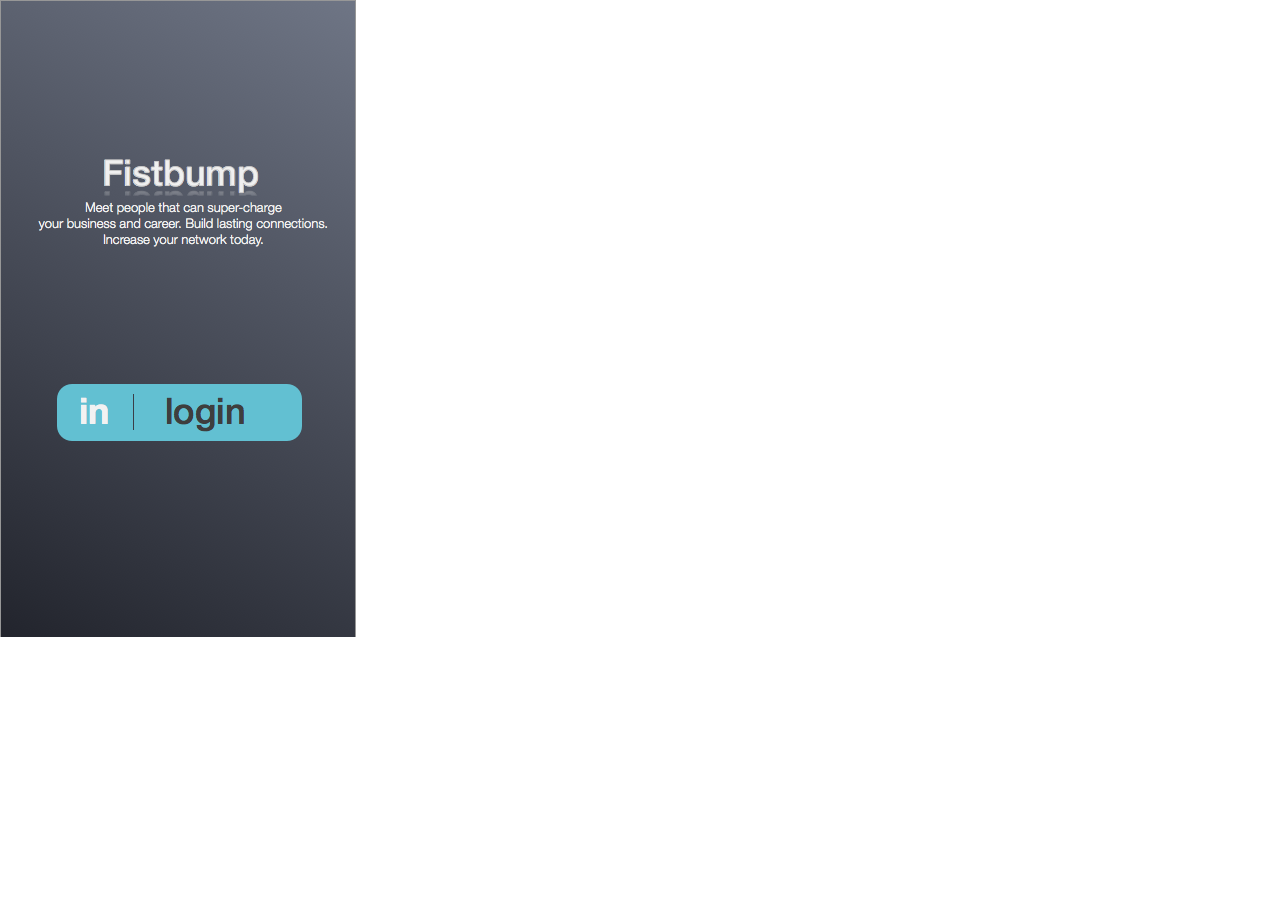
<file: index.html>
<!doctype html>
<html class="no-js" lang="en" ng-app="fbApp">
  <head>
    <meta charset="utf-8" />
    <meta name="viewport" content="initial-scale=1.0" />
    <title>Fistbump 0.2</title>
    <link rel="stylesheet" href="vendor/foundation/css/foundation.css" />
    <link rel="stylesheet" href="css/style.css" media="(max-width:800px)"/>
    <script src="vendor/foundation/js/vendor/modernizr.js"></script>
    <script src="vendor/angular/angular.js"></script> 
    <script src="js/app.js"></script>
    <script src="vendor/angular-route/angular-route.js"></script>


    <!-- load scripts -->
    <script src="//cdn.firebase.com/js/client/1.0.6/firebase.js"></script>
    <!-- <script src="vendor/angular-animate/angular-animate.js"></script>
    <script src="vendor/angular-route/angular-route.js"></script> -->
  </head>
  <body ng-view>
  
    <!-- Mock ups 

    <div id="screen_find_event">
      <a href="#screen_card_match"><img src="img/screen_find_event.png"></a>
    </div>

    <div id="screen_card_match">
      <a href="#screen_card_match_filter"><img src="img/screen_card_match.png"></a>
    </div>

    <div id="screen_card_match_filter">
      <a href="#screen_card_manage_contact"><img src="img/screen_card_match_filter.png"></a>
    </div>

    <div id="screen_card_manage_contact">
      <a href="#screen_card_chat"><img src="img/screen_card_manage_contacts.png"></a>
    </div>

    <div id="screen_card_chat">
      <a href="#screen_find_event"><img src="img/screen_card_chat.png"></a>
    </div>

    -->

    <script src="vendor/foundation/js/vendor/jquery.js"></script>
    <script src="vendor/foundation/js/foundation.min.js"></script>
    <script>
      $(document).foundation();
    </script>
  </body>
</html>
</file>
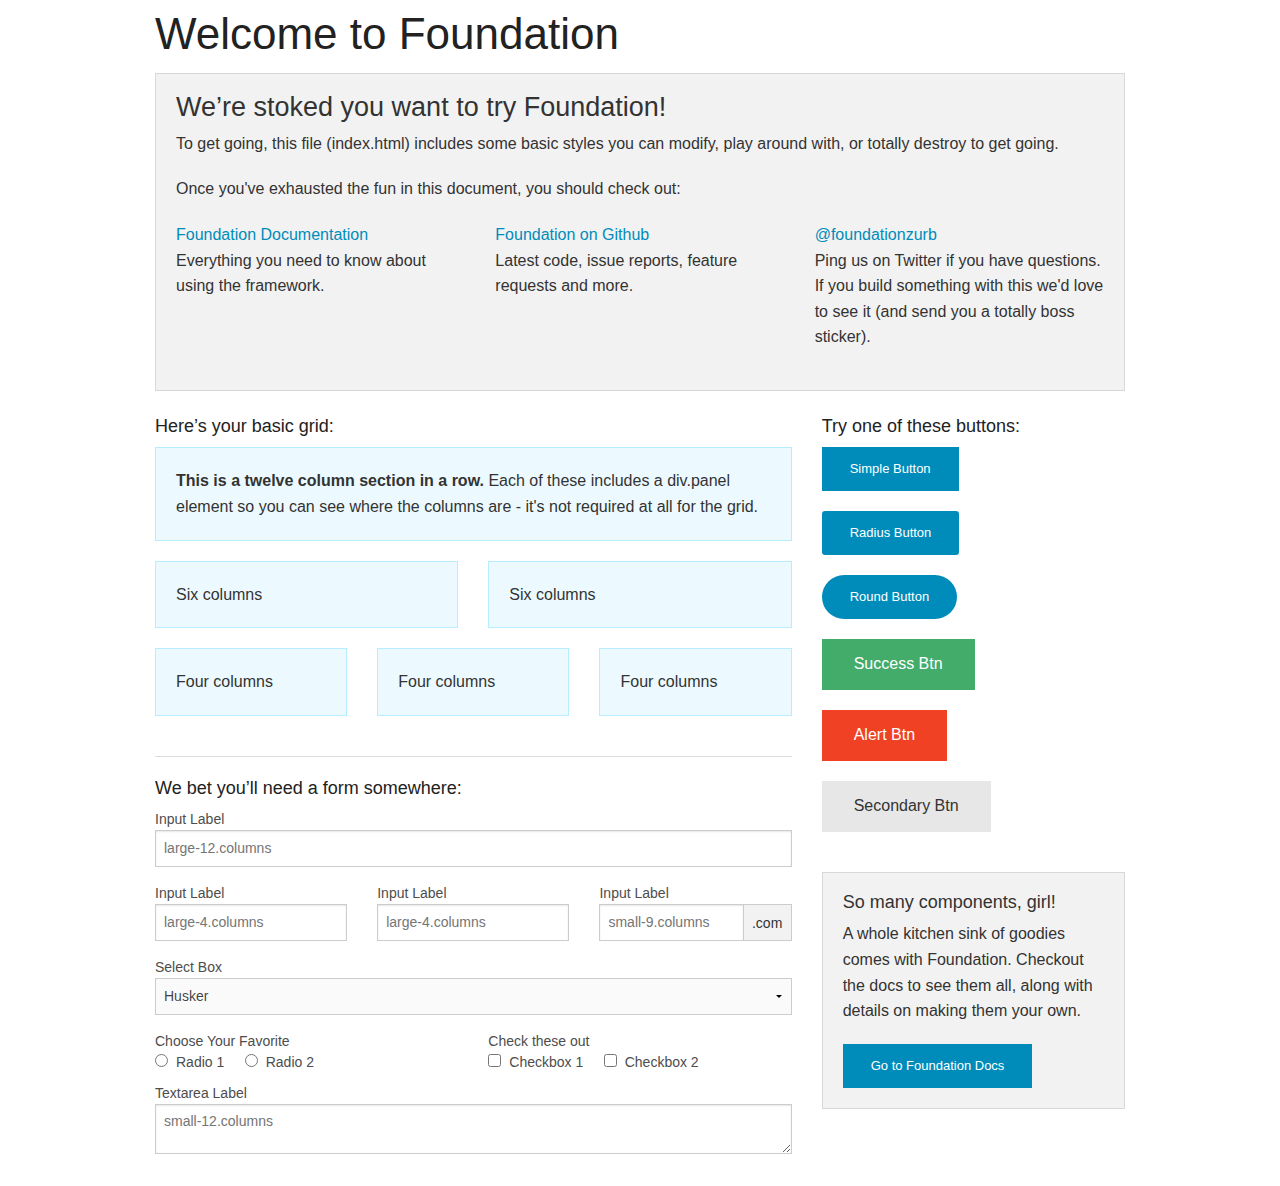
<file: vendor/foundation/index.html>
<!doctype html>
<html class="no-js" lang="en">
  <head>
    <meta charset="utf-8" />
    <meta name="viewport" content="width=device-width, initial-scale=1.0" />
    <title>Foundation | Welcome</title>
    <link rel="stylesheet" href="css/foundation.css" />
    <script src="js/vendor/modernizr.js"></script>
  </head>
  <body>
    
    <div class="row">
      <div class="large-12 columns">
        <h1>Welcome to Foundation</h1>
      </div>
    </div>
    
    <div class="row">
      <div class="large-12 columns">
      	<div class="panel">
	        <h3>We&rsquo;re stoked you want to try Foundation! </h3>
	        <p>To get going, this file (index.html) includes some basic styles you can modify, play around with, or totally destroy to get going.</p>
	        <p>Once you've exhausted the fun in this document, you should check out:</p>
	        <div class="row">
	        	<div class="large-4 medium-4 columns">
	    		<p><a href="http://foundation.zurb.com/docs">Foundation Documentation</a><br />Everything you need to know about using the framework.</p>
	    	</div>
	        	<div class="large-4 medium-4 columns">
	        		<p><a href="http://github.com/zurb/foundation">Foundation on Github</a><br />Latest code, issue reports, feature requests and more.</p>
	        	</div>
	        	<div class="large-4 medium-4 columns">
	        		<p><a href="http://twitter.com/foundationzurb">@foundationzurb</a><br />Ping us on Twitter if you have questions. If you build something with this we'd love to see it (and send you a totally boss sticker).</p>
	        	</div>        
					</div>
      	</div>
      </div>
    </div>

    <div class="row">
      <div class="large-8 medium-8 columns">
        <h5>Here&rsquo;s your basic grid:</h5>
        <!-- Grid Example -->

        <div class="row">
          <div class="large-12 columns">
            <div class="callout panel">
              <p><strong>This is a twelve column section in a row.</strong> Each of these includes a div.panel element so you can see where the columns are - it's not required at all for the grid.</p>
            </div>
          </div>
        </div>
        <div class="row">
          <div class="large-6 medium-6 columns">
            <div class="callout panel">
              <p>Six columns</p>
            </div>
          </div>
          <div class="large-6 medium-6 columns">
            <div class="callout panel">
              <p>Six columns</p>
            </div>
          </div>
        </div>
        <div class="row">
          <div class="large-4 medium-4 small-4 columns">
            <div class="callout panel">
              <p>Four columns</p>
            </div>
          </div>
          <div class="large-4 medium-4 small-4 columns">
            <div class="callout panel">
              <p>Four columns</p>
            </div>
          </div>
          <div class="large-4 medium-4 small-4 columns">
            <div class="callout panel">
              <p>Four columns</p>
            </div>
          </div>
        </div>
        
        <hr />
                
        <h5>We bet you&rsquo;ll need a form somewhere:</h5>
        <form>
				  <div class="row">
				    <div class="large-12 columns">
				      <label>Input Label</label>
				      <input type="text" placeholder="large-12.columns" />
				    </div>
				  </div>
				  <div class="row">
				    <div class="large-4 medium-4 columns">
				      <label>Input Label</label>
				      <input type="text" placeholder="large-4.columns" />
				    </div>
				    <div class="large-4 medium-4 columns">
				      <label>Input Label</label>
				      <input type="text" placeholder="large-4.columns" />
				    </div>
				    <div class="large-4 medium-4 columns">
				      <div class="row collapse">
				        <label>Input Label</label>
				        <div class="small-9 columns">
				          <input type="text" placeholder="small-9.columns" />
				        </div>
				        <div class="small-3 columns">
				          <span class="postfix">.com</span>
				        </div>
				      </div>
				    </div>
				  </div>
				  <div class="row">
				    <div class="large-12 columns">
				      <label>Select Box</label>
				      <select>
				        <option value="husker">Husker</option>
				        <option value="starbuck">Starbuck</option>
				        <option value="hotdog">Hot Dog</option>
				        <option value="apollo">Apollo</option>
				      </select>
				    </div>
				  </div>
				  <div class="row">
				    <div class="large-6 medium-6 columns">
				      <label>Choose Your Favorite</label>
				      <input type="radio" name="pokemon" value="Red" id="pokemonRed"><label for="pokemonRed">Radio 1</label>
				      <input type="radio" name="pokemon" value="Blue" id="pokemonBlue"><label for="pokemonBlue">Radio 2</label>
				    </div>
				    <div class="large-6 medium-6 columns">
				      <label>Check these out</label>
				      <input id="checkbox1" type="checkbox"><label for="checkbox1">Checkbox 1</label>
				      <input id="checkbox2" type="checkbox"><label for="checkbox2">Checkbox 2</label>
				    </div>
				  </div>
				  <div class="row">
				    <div class="large-12 columns">
				      <label>Textarea Label</label>
				      <textarea placeholder="small-12.columns"></textarea>
				    </div>
				  </div>
				</form>
      </div>     

      <div class="large-4 medium-4 columns">
			  <h5>Try one of these buttons:</h5>
			  <p><a href="#" class="small button">Simple Button</a><br/>
        <a href="#" class="small radius button">Radius Button</a><br/>
        <a href="#" class="small round button">Round Button</a><br/>            
        <a href="#" class="medium success button">Success Btn</a><br/>
        <a href="#" class="medium alert button">Alert Btn</a><br/>
        <a href="#" class="medium secondary button">Secondary Btn</a></p>           
				<div class="panel">
        	<h5>So many components, girl!</h5>
        	<p>A whole kitchen sink of goodies comes with Foundation. Checkout the docs to see them all, along with details on making them your own.</p>
        	<a href="http://foundation.zurb.com/docs/" class="small button">Go to Foundation Docs</a>          
        </div>
      </div>
    </div>
    
    <script src="js/vendor/jquery.js"></script>
    <script src="js/foundation.min.js"></script>
    <script>
      $(document).foundation();
    </script>
  </body>
</html>
</file>
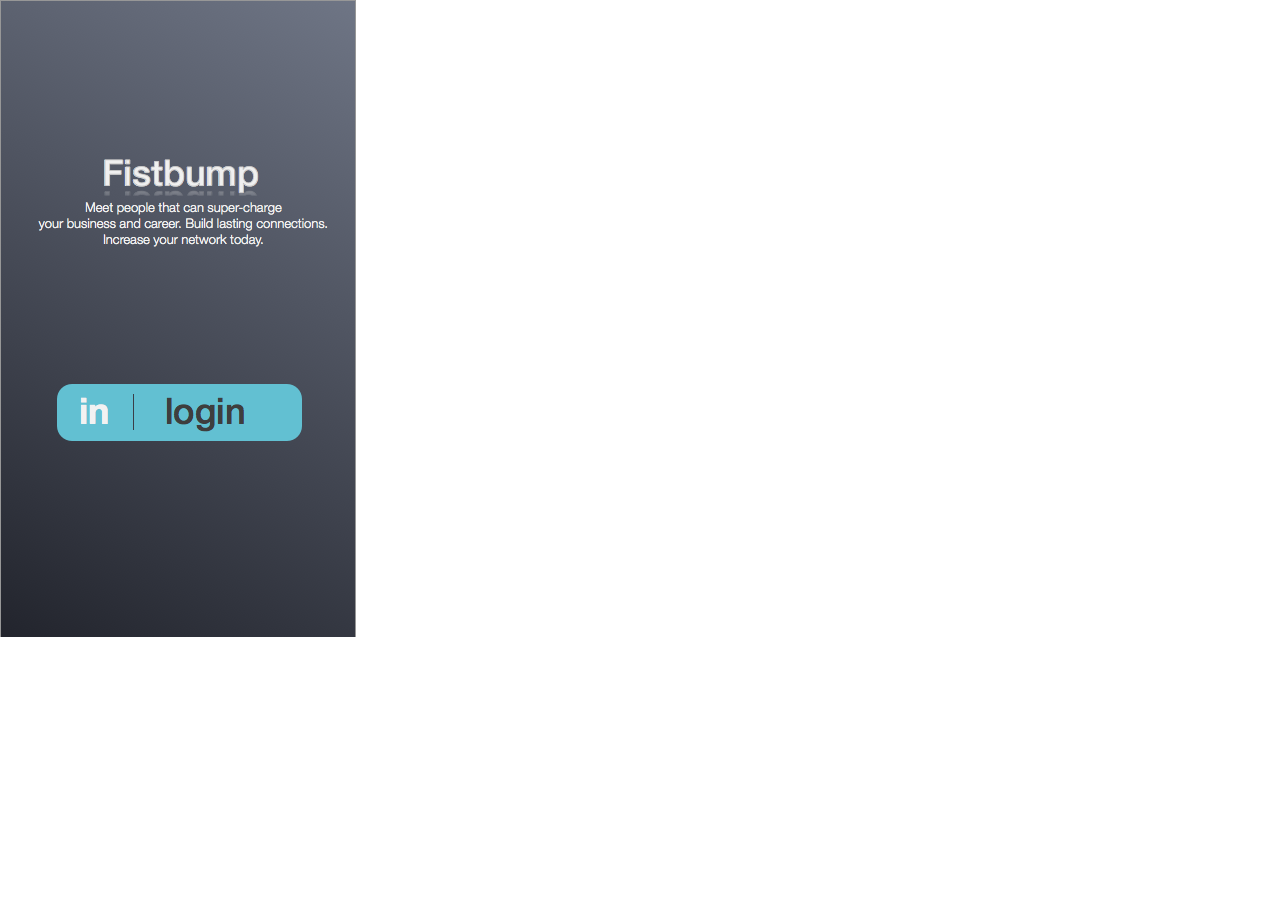
<file: event.html>
<!doctype html>
<html class="no-js" lang="en" ng-app="fbApp">
  <head>
    <meta charset="utf-8" />
    <meta name="viewport" content="initial-scale=1.0" />
    <title>Fistbump 0.2</title>
    <link rel="stylesheet" href="vendor/foundation/css/foundation.css" />
    <link rel="stylesheet" href="css/style.css" media="(max-width:800px)"/>
    <script src="vendor/foundation/js/vendor/modernizr.js"></script>
    <script src="vendor/angular/angular.js"></script> 
    <script src="js/app.js"></script>
    <script src="vendor/angular-route/angular-route.js"></script>


    <!-- load scripts -->
    <script src="//cdn.firebase.com/js/client/1.0.6/firebase.js"></script>
    <!-- <script src="vendor/angular-animate/angular-animate.js"></script>
    <script src="vendor/angular-route/angular-route.js"></script> -->
  </head>
  <body ng-view>

    <!-- Find Event Screen -->
      <!-- Menu Bar -->
      <div class="fb_menu_bar clearfix" ng-controller="NavBarController">
          <a href="/#/"><div id="fb_menu_bar_drawer_icon"></div></a>
          <div id="fb_menu_bar_option_icon"></div>
          <div id="fb_menu_bar_notification_icon"></div>
      </div>

      <div class="blur_container">
        <!-- Event Search Box -->
        <div class="fb_event_search_box">
          <div id="fb_event_search_box_bg">
          <input type="text" id="fb_event_search_box_input" placeholder="Enter event name or type">
          </div>


        </div>

        <!-- Event Search Body Box -->
        <div class="fb_event_body_box" ng-controller="EventPageController">
          <div id="fb_event_body_box_heading">Available Networks</div>
          <a href="/#/match"><div class="fb_event_body_box_event_card">
            <div class="fb_event_body_box_event_card_event_icon">
              <img src="img/event_icon_google_io.png">
              <span class="fb_event_body_box_event_name">
                  Fort Canning Green  <br>
                  <span class="fb_event_body_box_event_details">
                    <span class="fb_event_body_box_event_number_join">1</span> 5 year old
                  </span> <br>
                  <span class="fb_event_body_box_event_desc">
                    Meet the love of your life here!
                  </span>
              </span>

            </div></a>

            <div class="fb_event_body_box_event_info_button" ng-click="openEventModal()"><img src="img/event_info.png"></div>

          </div>
          <a href="/#/match"><div class="fb_event_body_box_event_card">
            <div class="fb_event_body_box_event_card_event_icon">
              <img src="img/event_icon_expo_asia.png">
              <span class="fb_event_body_box_event_name">
                  World Expo Asia <br>
                  <span class="fb_event_body_box_event_details">
                    <span class="fb_event_body_box_event_number_join">1500</span> Sales Representatives
                  </span> <br>
                  <span class="fb_event_body_box_event_desc">
                    Meet industry movers and shakers here.
                  </span>
              </span>
            </div></a>

            <div class="fb_event_body_box_event_info_button" ng-click="openEventModal()"><img src="img/event_info.png"></div>

          </div>
          <a href="/#/match"><div class="fb_event_body_box_event_card">
            <div class="fb_event_body_box_event_card_event_icon">
              <img src="img/event_icon_ces.png">
              <span class="fb_event_body_box_event_name">
                  CES 2015 - Sales <br>
                  <span class="fb_event_body_box_event_details">
                    <span class="fb_event_body_box_event_number_join">1500</span> Sales Representatives
                  </span> <br>
                  <span class="fb_event_body_box_event_desc">
                    Meet industry movers and shakers here.
                  </span>
              </span>
            </div></a>


            <div class="fb_event_body_box_event_info_button" ng-click="openEventModal()"><img src="img/event_info.png"></div>

          </div>          <a href="/#/match"><div class="fb_event_body_box_event_card">
            <div class="fb_event_body_box_event_card_event_icon">
              <img src="img/event_icon_sgbiz.png">
              <span class="fb_event_body_box_event_name">
                  SG SME Biz Alliance - All <br>
                  <span class="fb_event_body_box_event_details">
                    1500 Sales Representatives
                  </span> <br>
                  <span class="fb_event_body_box_event_desc">
                    Meet industry movers and shakers here.
                  </span>
              </span>
            </div></a>

            <div class="fb_event_body_box_event_info_button" ng-click="openEventModal()"><img src="img/event_info.png"></div>

          </div>
        </div>
      </div>

      <eventinfomodal class="ng-hide">

      </eventinfomodal>
    <!-- Mock ups 

    <div id="screen_find_event">
      <a href="#screen_card_match"><img src="img/screen_find_event.png"></a>
    </div>

    <div id="screen_card_match">
      <a href="#screen_card_match_filter"><img src="img/screen_card_match.png"></a>
    </div>

    <div id="screen_card_match_filter">
      <a href="#screen_card_manage_contact"><img src="img/screen_card_match_filter.png"></a>
    </div>

    <div id="screen_card_manage_contact">
      <a href="#screen_card_chat"><img src="img/screen_card_manage_contacts.png"></a>
    </div>

    <div id="screen_card_chat">
      <a href="#screen_find_event"><img src="img/screen_card_chat.png"></a>
    </div>

    -->

    <script src="vendor/foundation/js/vendor/jquery.js"></script>
    <script src="vendor/foundation/js/foundation.min.js"></script>
    <script>
      $(document).foundation();
    </script>
  </body>
</html>
</file>
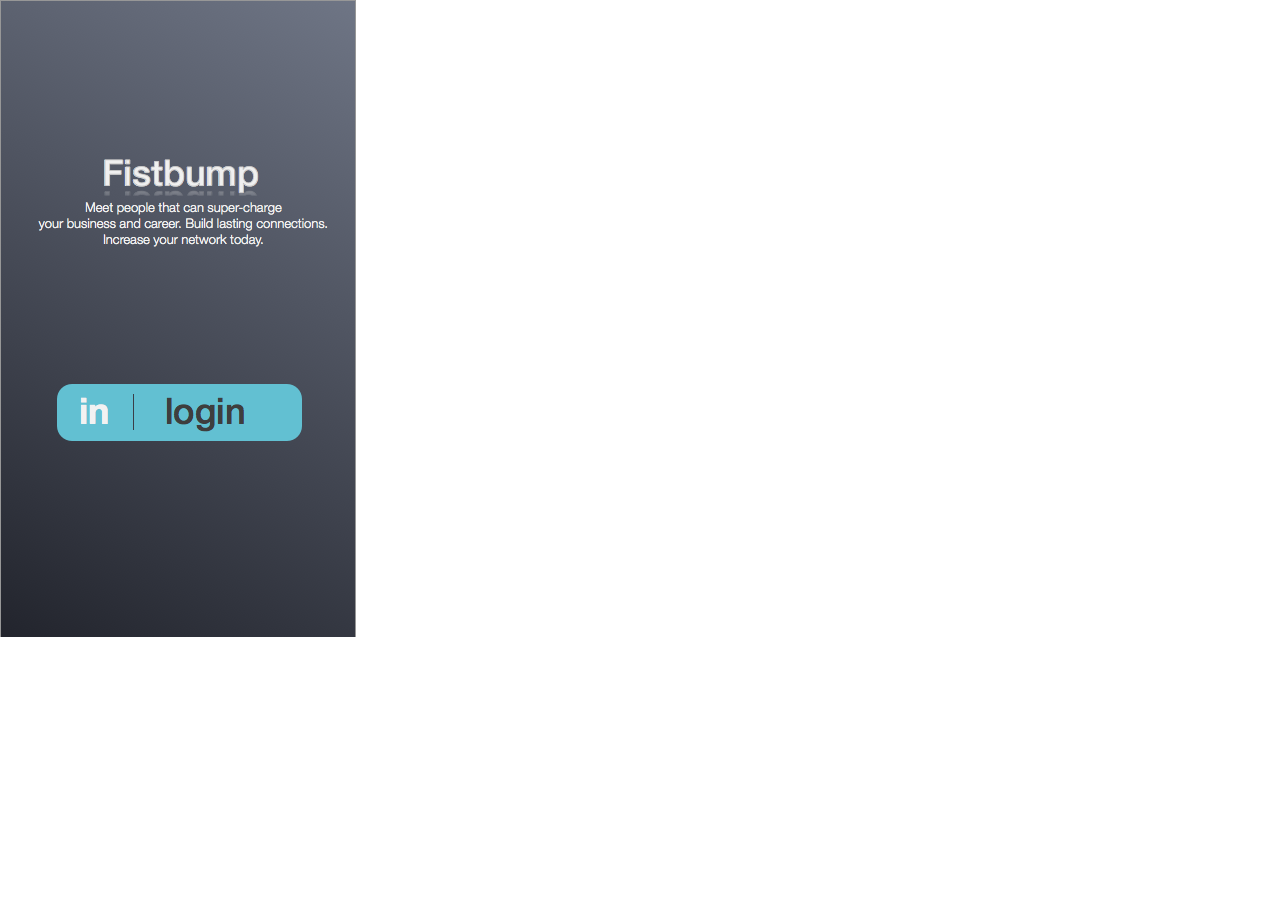
<file: splash.html>
<!doctype html>
<html class="no-js" lang="en" ng-app="fbApp">
  <head>
    <meta charset="utf-8" />
    <meta name="viewport" content="initial-scale=1.0" />
    <title>Fistbump 0.2</title>
    <link rel="stylesheet" href="vendor/foundation/css/foundation.css" />
    <link rel="stylesheet" href="css/style.css" media="(max-width:800px)"/>
    <script src="vendor/foundation/js/vendor/modernizr.js"></script>
    <script src="vendor/angular/angular.js"></script> 
    <script src="js/app.js"></script>
    <script src="vendor/angular-route/angular-route.js"></script>


    <!-- load scripts -->
    <script src="//cdn.firebase.com/js/client/1.0.6/firebase.js"></script>
    <!-- <script src="vendor/angular-animate/angular-animate.js"></script>
    <script src="vendor/angular-route/angular-route.js"></script> -->
  </head>
  <body ng-view>

      <a href="/#/event"><img src="img/splash_page.png"></a>
      <testmodal class="ng-hide">

      </testmodal>
    <!-- Mock ups 

    <div id="screen_find_event">
      <a href="#screen_card_match"><img src="img/screen_find_event.png"></a>
    </div>

    <div id="screen_card_match">
      <a href="#screen_card_match_filter"><img src="img/screen_card_match.png"></a>
    </div>

    <div id="screen_card_match_filter">
      <a href="#screen_card_manage_contact"><img src="img/screen_card_match_filter.png"></a>
    </div>

    <div id="screen_card_manage_contact">
      <a href="#screen_card_chat"><img src="img/screen_card_manage_contacts.png"></a>
    </div>

    <div id="screen_card_chat">
      <a href="#screen_find_event"><img src="img/screen_card_chat.png"></a>
    </div>

    -->

    <script src="vendor/foundation/js/vendor/jquery.js"></script>
    <script src="vendor/foundation/js/foundation.min.js"></script>
    <script>
      $(document).foundation();
    </script>
  </body>
</html>
</file>
<file: css/style.css>
/****
* Fistbump 0.2 styles
*/


/* DOM Elements */
@import url(http://fonts.googleapis.com/css?family=Roboto:400,100italic,100,300,300italic,400italic,500,500italic,700italic,900,900italic,700);

@media (max-width:800px) {
	body {
		/*background-color:#262C3A;*/
		background-image:url('../img/body_bg.jpg');
		background-repeat:no-repeat;
		background-attachment:fixed;
		background-size:100% 100%;
		overflow:hidden;
	}

	/** Blur container used for blurring effect in modal pop-ups **/
	.blur_container {
		height:100%;
		width:100%;
	}

	.fb_main_logo {
		position:relative;
		margin:auto;
		height:100%;
		width:100%;
		/* Rectangle 1: */
		background-image: -o-linear-gradient(-45deg, #4F576A 0%, #1E2028 100%);
		background-image: -moz-linear-gradient(-45deg, #4F576A 0%, #1E2028 100%);
		background-image: -ms-linear-gradient(-45deg, #4F576A 0%, #1E2028 100%);
		background-image: linear-gradient(-135deg, #4F576A 0%, #1E2028 100%);
		text-align:center;
	}

	.fb_main_logo img {
		width:176px;
		height:204px;
		margin-top:150px;
		opacity:0.83;
	}

	/* fistbump menu bar styles */
	.fb_menu_bar {
		margin:auto;
		height:41px;
		/*height:80px; height is already fixed by clearfix */
		background-color:#262C3A;
	}


	/*** Find Event Screen ***/
	#fb_menu_bar_drawer_icon {
		float:left;
		height:41px;
		width:40px;
		background-image:url('../img/menu_bar_drawer_icon.png');
		background-repeat:no-repeat;
		background-size:100%;
	}

	#fb_menu_bar_option_icon {
		float:right;
		height:41px;
		width:27px;
		background-image:url('../img/menu_bar_option_icon.png');
		background-repeat:no-repeat;
		background-size:100%;
	}

	#fb_menu_bar_notification_icon {
		float:right;
		height:41px;
		width:50px;
		background-image:url('../img/menu_bar_notification_icon.png');
		background-repeat:no-repeat;
		background-size:100%;
	}

	#fb_event_search_box_bg {
		margin:auto;
		width:100%;
		height:163px;
		background-image:url('../img/search_box.png');
		background-repeat:no-repeat;
		background-size:100%;
	}

	.fb_event_search_box input {
		position: relative;
		margin-left: 45px;
		width: 70%;
		height: 20%;
		top: 88px;
		color: #959595;
		border: none;
		text-align: center;
		font-family: 'Roboto', sans-serif;
		font-size: 1em;
		font-weight: 300;
		background-color: transparent;
		outline: none;
		box-shadow: none;
	}

	.fb_event_search_box input:hover { 
	    outline: none; 
	    box-shadow: none;
	    background-color:transparent;
	} 
	.fb_event_search_box input:focus { 
	    outline: none; 
	    box-shadow: none;
	    background-color:transparent;
	} 
	.fb_event_search_box input:active { 
	    outline: none;
	    box-shadow: none;
	    background-color:transparent;
	}

	.fb_event_body_box {
		margin:auto;
		height:436px;
		background-color:#262C3A;
		overflow-x:hidden;
	}

	#fb_event_body_box_heading {
		text-align:center;
		margin-top:5px;
		color:#FCFCFC;
		font-family: 'Roboto', sans-serif;
		font-size:1em;
		font-weight:300;
		margin-bottom:10px;
	}

	.fb_event_body_box_event_card {
		/* screen_find_event_event_card: */   
		height:99px;
		width:90%;
		margin-top:4px;
		background-image: -o-linear-gradient(0deg, #1E2027 0%, #262B39 100%);
		background-image: -moz-linear-gradient(0deg, #1E2027 0%, #262B39 100%);
		background-image: -ms-linear-gradient(0deg, #1E2027 0%, #262B39 100%);
		background-image: linear-gradient(-90deg, #1E2027 0%, #262B39 100%);
		border: 1px solid #2B3242;
		-moz-box-shadow:    5px 2px 4px 0px rgba(0,0,0,0.50);
		box-shadow:         5px 2px 4px 0px rgba(0,0,0,0.50);
		display:inline-block;
	}

	.fb_event_body_box_event_card_event_icon img {
		float:left;
		position:relative;
		width:15%;
		height:15%;
		margin-top:25px;
		margin-left:25px;

	}

	.fb_event_body_box_event_info_button {
		position:relative;
		margin-top:47px;
		float:right;
	}

	.fb_event_body_box_event_info_button img {
		position:relative;
		height:50px;
	}



	.fb_event_body_box_event_name {
		float:left;
		position:relative;
		color:#FCFCFC;
		font-family: 'Roboto', sans-serif;
		font-size:0.6em;
		margin-top:25px;
		margin-left:20px;
		/*border:1px solid red; */
		width:55%;
		word-wrap:break-word;
		font-weight:bold;
	}

	.fb_event_body_box_event_details {
		font-size:0.4em;
		font-weight:300;
		height:10px;
	}

	.fb_event_body_box_event_desc {
		font-size:0.4em;
		font-weight:300;
		height:10px;
	}

	.fb_event_body_box_event_number_join {
		color:#9AE0A3;
	}

	.fb_event_body_box_event_name span {
		position:relative;
		
	}

	/* Match Screen */
	.fb_match_profile_cover {
		margin:auto;
		width:100%;
		height:163px;
		background-image:url('../img/match_profile_bg_george.png');
		background-repeat:no-repeat;
		background-size:100%;
	}

	.fb_match_profile_body {
		height:436px;
		width:100%;
		background-color:#262C3A;
	}

	.fb_match_profile_cover_profile_photo {
		position:relative;
		text-align:center;
		top:15px;
	}

	.fb_match_profile_cover_profile_photo img {
		-moz-border-radius: 50%;
	    -webkit-border-radius: 50%;
	    border-radius: 50%;
	    height:70px;
	    width:70px;
	}

	.fb_match_profile_name {
		text-align:center;
		margin-top:20px;
		color:#FCFCFC;
		font-family: 'Roboto', sans-serif;
		font-size:1.3em;
		font-weight:300;
	}

	.fb_match_profile_title {
		text-align:center;
		margin-top:3px;
		color:#FCFCFC;
		font-family: 'Roboto', sans-serif;
		font-size:1em;
		font-weight:300;
		
	}

	.fb_match_profile_button_icon {
		margin:auto;
		float:left;
		width:50%;
		height:60px;
		background-image:url('../img/profile_button_icon.png');
		background-size:90%;
		border-right:1px solid #42495A;
		border-bottom:1px solid #42495A;
		
	}

	.fb_match_profile_feed_icon {
		margin:auto;
		float:left;
		width:50%;
		height:60px;
		background-image:url('../img/feed_button_icon.png');
		background-size:90%;
		border-bottom:1px solid #42495A;
	}

	.fb_match_profile_body {
		background:#262C3A;
		height:297px;
		width:100%;
	}

	.fb_match_later_meet_button {
		background:#262C3A;
		width:100%;
		height:80px;
		position:relative;
		margin-top:-100px;
	}

	.fb_match_later_button_icon {
		margin:auto;
		float:left;
		width:50%;
		height:60px;
		background-image:url('../img/later_button_icon.png');
		background-repeat:no-repeat;
		background-size:100%;
	}

	.fb_match_meet_button_icon {
		margin:auto;
		float:left;
		width:50%;
		height:60px;
		background-image:url('../img/meet_button_icon.png');
		background-repeat:no-repeat;
		background-size:100%;
	}

	.fb_match_profile_body_tagline_box {
		position:relative;
		margin:auto;
		top:20px;
		background-color:#2D3241;
		height:40%;
		width:90%;
		padding:20px 20px 20px 20px;
	}

	.fb_match_profile_body_tagline {
		text-align:center;
		top:5px;
		color:#FCFCFC;
		font-family: 'Roboto', sans-serif;
		font-size:1em;
		font-style:italic;
		font-weight:300;
	}

	.fb_match_profile_filter_button {
		position:relative;
		margin:auto;
		top:10px;
		background-color:#A9CFF0;
		height:15%;
		width:90%;
		padding-top:5px;
		padding-left:5px;
		padding-right:5px;
	}

	.fb_match_profile_filter_button_icon {
		margin:auto;
		float:left;
		height:30px;
		width:32px;
		background-image:url('../img/filter_button_icon.png');
		background-repeat:no-repeat;
		background-size:100%;
	}

	.fb_match_profile_filter_button_text {
		text-align:center;
		top:7px;
		left:7px;
		color:#FCFCFC;
		font-family: 'Roboto', sans-serif;
		font-size:0.9em;
		font-style:italic;
		font-weight:400;
		position:relative;
	}

	.meet_animation {
      -webkit-animation-name: meet_animation;
      -webkit-animation-duration: 0.3s;
      -webkit-animation-iteration-count: 1;
      -webkit-animation-timing-function: ease-out;
      -moz-animation-name: meet_animation;
      -moz-animation-duration: 0.3s;
      -moz-animation-iteration-count: 1;
      -moz-animation-timing-function: ease-out;
    }

    .later_animation {
      -webkit-animation-name: later_animation;
      -webkit-animation-duration: 0.3s;
      -webkit-animation-iteration-count: 1;
      -webkit-animation-timing-function: ease-out;
      -moz-animation-name: later_animation;
      -moz-animation-duration: 0.3s;
      -moz-animation-iteration-count: 1;
      -moz-animation-timing-function: ease-out;
    }

    .expand_animation {
      -webkit-animation-name: expand_animation;
      -webkit-animation-duration: 0.3s;
      -webkit-animation-iteration-count: 1;
      -webkit-animation-timing-function: ease-out;
      -moz-animation-name: expand_animation;
      -moz-animation-duration: 0.3s;
      -moz-animation-iteration-count: 1;
      -moz-animation-timing-function: ease-out;
    }

    .shrink_animation {
      -webkit-animation-name: shrink_animation;
      -webkit-animation-duration: 0.3s;
      -webkit-animation-iteration-count: 1;
      -webkit-animation-timing-function: ease-out;
      -moz-animation-name: shrink_animation;
      -moz-animation-duration: 0.3s;
      -moz-animation-iteration-count: 1;
      -moz-animation-timing-function: ease-out;
    }
/*
	@-webkit-keyframes expand {
	      from {
	        opacity: 1.0;
	        transform: scale(1.5);
	        -webkit-transform:;
	      }
	      to {
	        opacity: 0;
	        transform: scale(1.5);
	        -webkit-transform:scale(1.5);
	      }
	    }
	    
*/

	@-webkit-keyframes meet_animation {
		0% { 
			-webkit-transform:translateX(10%) rotate(5deg);
			-moz-transform:translateX(10%) rotate(5deg);
			transform:translateX(10%) rotate(5deg);
		}
		50% {
			-webkit-transform:translateX(50%) translateY(-30%) rotate(30deg);
			-moz-transform:translateX(50%) translateY(-30%) rotate(30deg);
			transform:translateX(50%) translateY(-30%) rotate(30deg);
		}
		100% {
			-webkit-transform:translateX(100%) translateY(-50%) rotate(60deg);
			-moz-transform:translateX(100%) translateY(-50%) rotate(60deg);
			transform:translateX(100%) translateY(-50%) rotate(60deg);
		}
	}

	@-webkit-keyframes later_animation {
		0% { 
			-webkit-transform:translateX(-10%) rotate(-5deg);
			-moz-transform:translateX(-10%) rotate(-5deg);
			transform:translateX(-10%) rotate(-5deg);
		}
		50% {
			-webkit-transform:translateX(-50%) translateY(-30%) rotate(-30deg);
			-moz-transform:translateX(-50%) translateY(-30%) rotate(-30deg);
			transform:translateX(-50%) translateY(-30%) rotate(-30deg);
		}
		100% {
			-webkit-transform:translateX(-100%) translateY(-50%) rotate(-60deg);
			-moz-transform:translateX(-100%) translateY(-50%) rotate(-60deg);
			transform:translateX(-100%) translateY(-50%) rotate(-60deg);
		}
	}

	@-webkit-keyframes expand_animation {
		0% { 
			-webkit-transform:scale(0.5);
			-moz-transform:scale(0.5);
			transform:scale(0.5);
			opacity:0;
		}
		100% {
			-webkit-transform:scale(1);
			-moz-transform:scale(1);
			transform:scale(1);
			opacity:1;
		}
	}

	@-webkit-keyframes shrink_animation {
		0% { 
			-webkit-transform:scale(1);
			-moz-transform:scale(1);
			transform:scale(1);
			opacity:1;
		}
		100% {
			-webkit-transform:scale(0.5);
			-moz-transform:scale(0.5);
			transform:scale(0.5);
			opacity:0;
		}
	}

	@-moz-keyframes meet_animation {
		0% { 
			-webkit-transform:translateX(10%) rotate(5deg);
			-moz-transform:translateX(10%) rotate(5deg);
			transform:translateX(10%) rotate(5deg);
		}
		50% {
			-webkit-transform:translateX(50%) translateY(-30%) rotate(30deg);
			-moz-transform:translateX(50%) translateY(-30%) rotate(30deg);
			transform:translateX(50%) translateY(-30%) rotate(30deg);
		}
		100% {
			-webkit-transform:translateX(100%) translateY(-50%) rotate(60deg);
			-moz-transform:translateX(100%) translateY(-50%) rotate(60deg);
			transform:translateX(100%) translateY(-50%) rotate(60deg);
		}
	}

	@-moz-keyframes later_animation {
		0% { 
			-webkit-transform:translateX(-10%) rotate(-5deg);
			-moz-transform:translateX(-10%) rotate(-5deg);
			transform:translateX(-10%) rotate(-5deg);
		}
		50% {
			-webkit-transform:translateX(-50%) translateY(-30%) rotate(-30deg);
			-moz-transform:translateX(-50%) translateY(-30%) rotate(-30deg);
			transform:translateX(-50%) translateY(-30%) rotate(-30deg);
		}
		100% {
			-webkit-transform:translateX(-100%) translateY(-50%) rotate(-60deg);
			-moz-transform:translateX(-100%) translateY(-50%) rotate(-60deg);
			transform:translateX(-100%) translateY(-50%) rotate(-60deg);
		}
	}

	@-moz-keyframes expand_animation {
		0% { 
			-webkit-transform:scale(0.5);
			-moz-transform:scale(0.5);
			transform:scale(0.5);
			opacity:0;
		}
		100% {
			-webkit-transform:scale(1);
			-moz-transform:scale(1);
			transform:scale(1);
			opacity:1;
		}
	}

	@-moz-keyframes shrink_animation {
		0% { 
			-webkit-transform:scale(1);
			-moz-transform:scale(1);
			transform:scale(1);
			opacity:1;
		}
		100% {
			-webkit-transform:scale(0.5);
			-moz-transform:scale(0.5);
			transform:scale(0.5);
			opacity:0;
		}
	}

	/* Chat Screen Styles */

	.fb_chat_container {
		width:100%;
		height:100%;
	}
	.fb_chat_profile_card {
		width:100%;
		height:70px;
		/*background-image: -o-linear-gradient(0deg, #1E2027 0%, #262B39 100%);
		background-image: -moz-linear-gradient(0deg, #1E2027 0%, #262B39 100%);
		background-image: -ms-linear-gradient(0deg, #1E2027 0%, #262B39 100%);
		background-image: linear-gradient(-90deg, #1E2027 0%, #262B39 100%);
		border-bottom: 1px solid #2B3242;*/
		background-image:url('../img/match_profile_bg_george.png');
		background-repeat:no-repeat;
		background-size:100%;
		background-position:0px -90px;
		
		-moz-box-shadow:    5px 2px 4px 0px rgba(0,0,0,0.50);
		box-shadow:         5px 2px 4px 0px rgba(0,0,0,0.50);
		z-index:-1;	
	}

	.fb_chat_body_box {
		position:relative;
		width:100%;
		height:68.5%;
		background-color:#EEEEEE;
		/* debug border - remove when done 
		border:1px solid black;*/
		padding:20px 20px 20px 20px;
		overflow-y:scroll;
	}

	.fb_chat_input_box {
		position:relative;
		width:100%;
		height:12.5%;
		background-color:#262C3A;
	}

	.fb_chat_input_line {
		position:relative;
		background-color:#EEEEEE;
		top:10px;
		width:100%;
		height:70%;
	}

	.fb_chat_input_box input {
		position: relative;
		float:left;
		width: 80%;
		height:100%;
		color: #959595;
		border:none;
		text-align: left;
		font-family: 'Roboto', sans-serif;
		font-size: 1em;
		font-weight: 300;
		background-color: transparent;
		outline: none;
		box-shadow: none;
	}

	.fb_chat_input_box input:hover { 
	    outline: none; 
	    box-shadow: none;
	    background-color:transparent;
	} 
	.fb_chat_input_box input:focus { 
	    outline: none; 
	    box-shadow: none;
	    background-color:transparent;
	} 
	.fb_chat_input_box input:active { 
	    outline: none;
	    box-shadow: none;
	    background-color:transparent;
	}

	.fb_chat_arrow {
		margin-left:25px;
		margin-top:10px;
		float:left;
		height:32px;
		width:32px;
		background-image:url('../img/chat_arrow.png');
		background-repeat:no-repeat;
		background-size:100%;
	}

	.fb_chat_own_bubble {
		float:left;
		position: relative;
		margin-top:10px;
		width:85%;
		padding: 15px 15px 15px 15px;
		word-wrap: break-word;
		background: #CAF5D2;
		-webkit-border-radius: 10px;
		-moz-border-radius: 10px;
		border-radius: 10px;
		color: #262C3A;
		text-align: left;
		font-family: 'Roboto', sans-serif;
		font-size: 1em;
		font-weight: 300;
	}


	.fb_chat_other_bubble {
		float:right;
		margin-top:10px;
		position: relative;
		width:85%;
		padding: 15px 15px 15px 15px;
		word-wrap: break-word;
		background: #FDDAC4;
		-webkit-border-radius: 10px;
		-moz-border-radius: 10px;
		border-radius: 10px;
		color: #262C3A;
		text-align: left;
		font-family: 'Roboto', sans-serif;
		font-size: 1em;
		font-weight: 300;
	}

	.fb_chat_profile_cover_profile_photo {
		float:left;
	}

	.fb_chat_profile_cover_profile_photo img {
		-moz-border-radius: 50%;
	    -webkit-border-radius: 50%;
	    border-radius: 50%;
	    height:60px;
	    width:60px;
	    margin-top:2px;
	    margin-left:20px;
	}

	.fb_chat_profile_details {
		position:relative;
		float:left;
		margin-top:15px;
		margin-left:15px;
		color: #FCFCFC;
		text-align: left;
		font-family: 'Roboto', sans-serif;
	}

	.fb_chat_profile_name {
		font-size: 0.8em;
		font-weight: 400;
	}

	.fb_chat_profile_title, .fb_chat_profile_event_met {
		margin-top:2px;
		font-size: 0.7em;
		font-weight: 300;
	}

	.fb_chat_bubble_info {
		position:relative;
		height:30%;
		width:100%;
		/*border:1px solid black; debug border */
		margin-bottom:-10px;
	}

	.fb_chat_timestamp {
		float:left;
		margin-top:5px;
		font-size: 0.3em;
		font-weight: 300;
		color:#959595;
	}

	.fb_chat_translate img {
		float:right;
		height:8%;
		width:8%;
	}
	/*** Mock Ups Style ***/

	#screen_find_event {
		text-align:center;
	}

	#screen_card_match {
		text-align:center;
	}

	#screen_card_manage_contact {
		text-align: center;
	}

	#screen_card_match_filter {
		text-align:center;
	}

	#screen_card_chat {
		text-align:center;
	}
}
</file>
